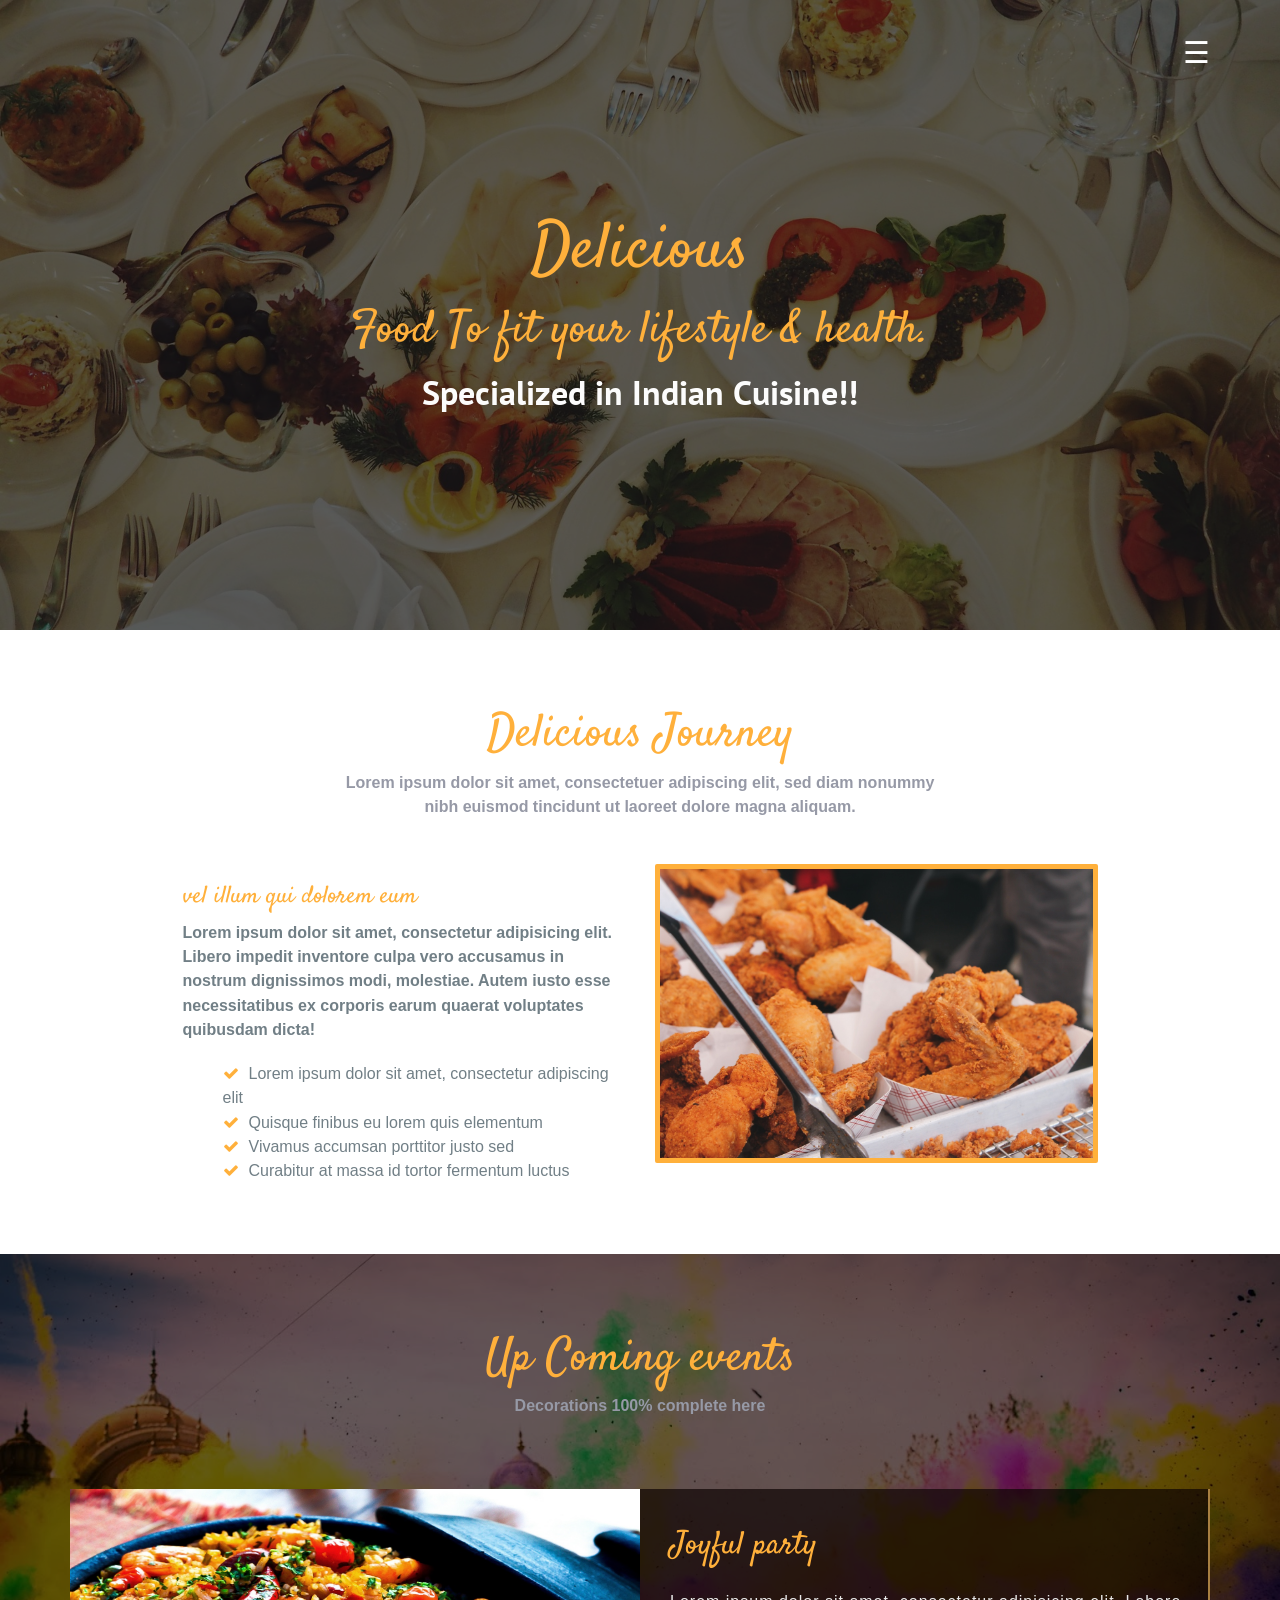
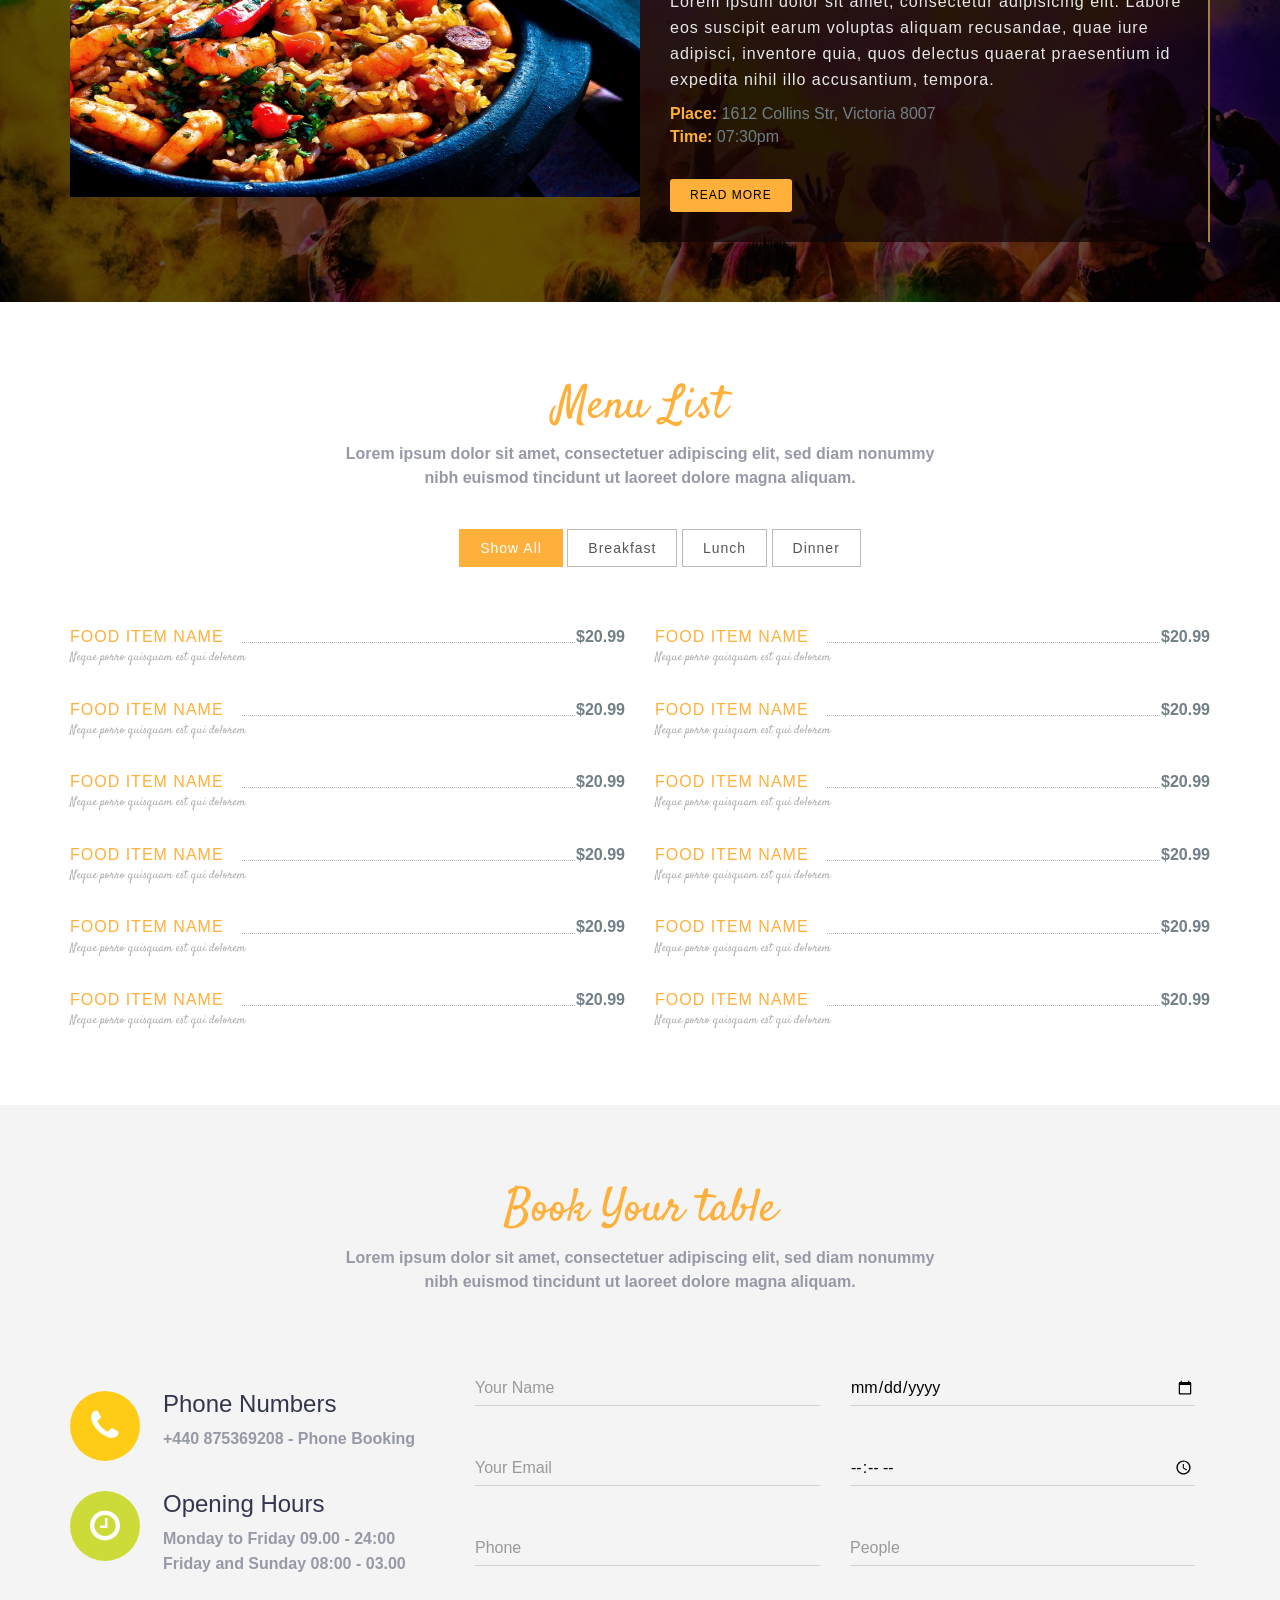
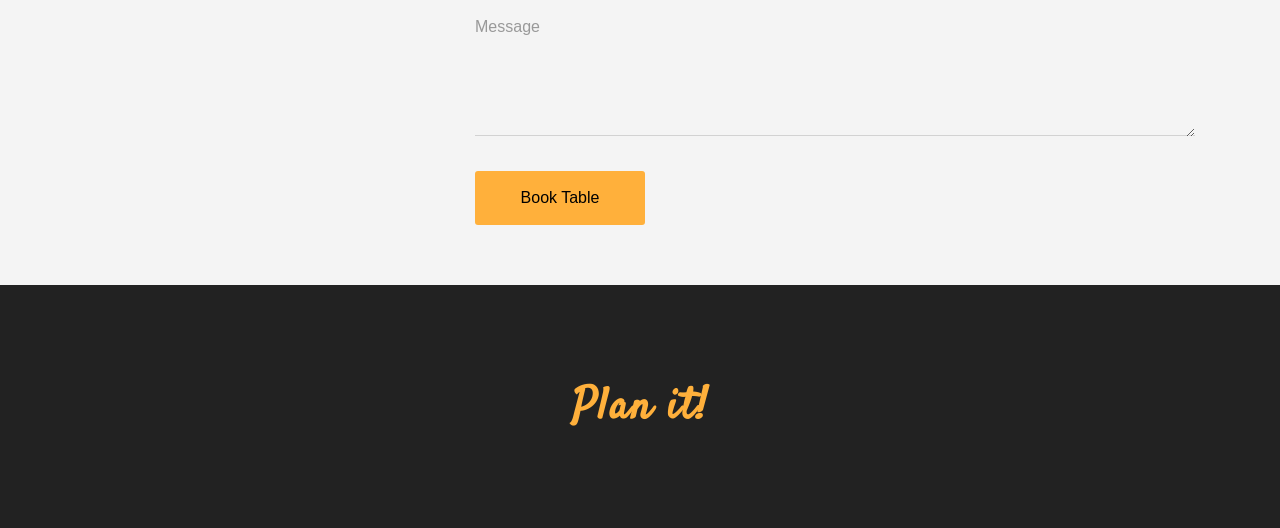
<file: index.html>
<!DOCTYPE html>
<html lang="en">

<head>
  <meta charset="utf-8">
  <meta name="viewport" content="width=device-width, initial-scale=1">
  <title>Delicious</title>
  <meta name="description" content="Free Bootstrap Theme by BootstrapMade.com">
  <meta name="keywords" content="free website templates, free bootstrap themes, free template, free bootstrap, free website template">

  <link rel="stylesheet" type="text/css" href="https://fonts.googleapis.com/css?family=Satisfy|Bree+Serif|Candal|PT+Sans">
  <link rel="stylesheet" type="text/css" href="css/font-awesome.min.css">
  <link rel="stylesheet" type="text/css" href="css/bootstrap.min.css">
  <link rel="stylesheet" type="text/css" href="css/style.css">
  <!-- =======================================================
    Theme Name: Delicious
    Theme URL: https://bootstrapmade.com/delicious-free-restaurant-bootstrap-theme/
    Author: BootstrapMade.com
    Author URL: https://bootstrapmade.com
  ======================================================= -->
</head>

<body>
  <!--banner-->
  <section id="banner">
    <div class="bg-color">
      <header id="header">
        <div class="container">
          <div id="mySidenav" class="sidenav">
            <a href="javascript:void(0)" class="closebtn" onclick="closeNav()">&times;</a>
            <a href="#about">About</a>
            <a href="#event">Event</a>
			<a href="login.html">Login</a>
			<a href="register.html">Register</a>
          </div>
          <!-- Use any element to open the sidenav -->
          <span onclick="openNav()" class="pull-right menu-icon">☰</span>
        </div>
      </header>
      <div class="container">
        <div class="row">
          <div class="inner text-center">
            <h1 class="logo-name">Delicious</h1>
            <h2>Food To fit your lifestyle & health.</h2>
            <p>Specialized in Indian Cuisine!!</p>
          </div>
        </div>
      </div>
    </div>
  </section>
  <!-- / banner -->
  <!--about-->
  <section id="about" class="section-padding">
    <div class="container">
      <div class="row">
        <div class="col-md-12 text-center marb-35">
          <h1 class="header-h">Delicious Journey</h1>
          <p class="header-p">Lorem ipsum dolor sit amet, consectetuer adipiscing elit, sed diam nonummy
            <br>nibh euismod tincidunt ut laoreet dolore magna aliquam. </p>
        </div>
        <div class="col-md-1"></div>
        <div class="col-md-10">
          <div class="col-md-6 col-sm-6">
            <div class="about-info">
              <h2 class="heading">vel illum qui dolorem eum</h2>
              <p>Lorem ipsum dolor sit amet, consectetur adipisicing elit. Libero impedit inventore culpa vero accusamus in nostrum dignissimos modi, molestiae. Autem iusto esse necessitatibus ex corporis earum quaerat voluptates quibusdam dicta!</p>
              <div class="details-list">
                <ul>
                  <li><i class="fa fa-check"></i>Lorem ipsum dolor sit amet, consectetur adipiscing elit</li>
                  <li><i class="fa fa-check"></i>Quisque finibus eu lorem quis elementum</li>
                  <li><i class="fa fa-check"></i>Vivamus accumsan porttitor justo sed </li>
                  <li><i class="fa fa-check"></i>Curabitur at massa id tortor fermentum luctus</li>
                </ul>
              </div>
            </div>
          </div>
          <div class="col-md-6 col-sm-6">
            <img src="img/res01.jpg" alt="" class="img-responsive">
          </div>
        </div>
        <div class="col-md-1"></div>
      </div>
    </div>
  </section>
  <!--/about-->
  <!-- event -->
  <section id="event">
    <div class="bg-color" class="section-padding">
      <div class="container">
        <div class="row">
          <div class="col-xs-12 text-center" style="padding:60px;">
            <h1 class="header-h">Up Coming events</h1>
            <p class="header-p">Decorations 100% complete here</p>
          </div>
          <div class="col-md-12" style="padding-bottom:60px;">
            <div class="item active left">
              <div class="col-md-6 col-sm-6 left-images">
                <img src="img/res02.jpg" class="img-responsive">
              </div>
              <div class="col-md-6 col-sm-6 details-text">
                <div class="content-holder">
                  <h2>Joyful party</h2>
                  <p>Lorem ipsum dolor sit amet, consectetur adipisicing elit. Labore eos suscipit earum voluptas aliquam recusandae, quae iure adipisci, inventore quia, quos delectus quaerat praesentium id expedita nihil illo accusantium, tempora.</p>
                  <address>
                              <strong>Place: </strong>
                              1612 Collins Str, Victoria 8007
                              <br>
                              <strong>Time: </strong>
                              07:30pm
                            </address>
                  <a class="btn btn-imfo btn-read-more" href="events-details.html">Read more</a>
                </div>
              </div>
            </div>
          </div>
        </div>
      </div>
    </div>
  </section>
  <!--/ event -->
  <!-- menu -->
  <section id="menu-list" class="section-padding">
    <div class="container">
      <div class="row">
        <div class="col-md-12 text-center marb-35">
          <h1 class="header-h">Menu List</h1>
          <p class="header-p">Lorem ipsum dolor sit amet, consectetuer adipiscing elit, sed diam nonummy
            <br>nibh euismod tincidunt ut laoreet dolore magna aliquam. </p>
        </div>

        <div class="col-md-12  text-center" id="menu-flters">
          <ul>
            <li><a class="filter active" data-filter=".menu-restaurant">Show All</a></li>
            <li><a class="filter" data-filter=".breakfast">Breakfast</a></li>
            <li><a class="filter" data-filter=".lunch">Lunch</a></li>
            <li><a class="filter" data-filter=".dinner">Dinner</a></li>
          </ul>
        </div>

        <div id="menu-wrapper">

          <div class="breakfast menu-restaurant">
            <span class="clearfix">
              <a class="menu-title" href="#" data-meal-img="assets/img/restaurant/rib.jpg">Food Item Name</a>
              <span style="left: 166px; right: 44px;" class="menu-line"></span>
              <span class="menu-price">$20.99</span>
            </span>
            <span class="menu-subtitle">Neque porro quisquam est qui dolorem</span>
          </div>

          <div class="breakfast menu-restaurant">
            <span class="clearfix">
              <a class="menu-title" href="#" data-meal-img="assets/img/restaurant/rib.jpg">Food Item Name</a>
              <span style="left: 166px; right: 44px;" class="menu-line"></span>
              <span class="menu-price">$20.99</span>
            </span>
            <span class="menu-subtitle">Neque porro quisquam est qui dolorem</span>
          </div>

          <div class="breakfast menu-restaurant">
            <span class="clearfix">
              <a class="menu-title" href="#" data-meal-img="assets/img/restaurant/rib.jpg">Food Item Name</a>
              <span style="left: 166px; right: 44px;" class="menu-line"></span>
              <span class="menu-price">$20.99</span>
            </span>
            <span class="menu-subtitle">Neque porro quisquam est qui dolorem</span>
          </div>

          <div class="breakfast menu-restaurant">
            <span class="clearfix">
              <a class="menu-title" href="#" data-meal-img="assets/img/restaurant/rib.jpg">Food Item Name</a>
              <span style="left: 166px; right: 44px;" class="menu-line"></span>
              <span class="menu-price">$20.99</span>
            </span>
            <span class="menu-subtitle">Neque porro quisquam est qui dolorem</span>
          </div>

          <div class="lunch menu-restaurant">
            <span class="clearfix">
              <a class="menu-title" href="#" data-meal-img="assets/img/restaurant/rib.jpg">Food Item Name</a>
              <span style="left: 166px; right: 44px;" class="menu-line"></span>
              <span class="menu-price">$20.99</span>
            </span>
            <span class="menu-subtitle">Neque porro quisquam est qui dolorem</span>
          </div>

          <div class="lunch menu-restaurant">
            <span class="clearfix">
              <a class="menu-title" href="#" data-meal-img="assets/img/restaurant/rib.jpg">Food Item Name</a>
              <span style="left: 166px; right: 44px;" class="menu-line"></span>
              <span class="menu-price">$20.99</span>
            </span>
            <span class="menu-subtitle">Neque porro quisquam est qui dolorem</span>
          </div>

          <div class="lunch menu-restaurant">
            <span class="clearfix">
              <a class="menu-title" href="#" data-meal-img="assets/img/restaurant/rib.jpg">Food Item Name</a>
              <span style="left: 166px; right: 44px;" class="menu-line"></span>
              <span class="menu-price">$20.99</span>
            </span>
            <span class="menu-subtitle">Neque porro quisquam est qui dolorem</span>
          </div>

          <div class="lunch menu-restaurant">
            <span class="clearfix">
              <a class="menu-title" href="#" data-meal-img="assets/img/restaurant/rib.jpg">Food Item Name</a>
              <span style="left: 166px; right: 44px;" class="menu-line"></span>
              <span class="menu-price">$20.99</span>
            </span>
            <span class="menu-subtitle">Neque porro quisquam est qui dolorem</span>
          </div>

          <div class="lunch menu-restaurant">
            <span class="clearfix">
              <a class="menu-title" href="#" data-meal-img="assets/img/restaurant/rib.jpg">Food Item Name</a>
              <span style="left: 166px; right: 44px;" class="menu-line"></span>
              <span class="menu-price">$20.99</span>
            </span>
            <span class="menu-subtitle">Neque porro quisquam est qui dolorem</span>
          </div>

          <div class="dinner menu-restaurant">
            <span class="clearfix">
              <a class="menu-title" href="#" data-meal-img="assets/img/restaurant/rib.jpg">Food Item Name</a>
              <span style="left: 166px; right: 44px;" class="menu-line"></span>
              <span class="menu-price">$20.99</span>
            </span>
            <span class="menu-subtitle">Neque porro quisquam est qui dolorem</span>
          </div>

          <div class="dinner menu-restaurant">
            <span class="clearfix">
              <a class="menu-title" href="#" data-meal-img="assets/img/restaurant/rib.jpg">Food Item Name</a>
              <span style="left: 166px; right: 44px;" class="menu-line"></span>
              <span class="menu-price">$20.99</span>
            </span>
            <span class="menu-subtitle">Neque porro quisquam est qui dolorem</span>
          </div>

          <div class="dinner menu-restaurant">
            <span class="clearfix">
              <a class="menu-title" href="#" data-meal-img="assets/img/restaurant/rib.jpg">Food Item Name</a>
              <span style="left: 166px; right: 44px;" class="menu-line"></span>
              <span class="menu-price">$20.99</span>
            </span>
            <span class="menu-subtitle">Neque porro quisquam est qui dolorem</span>
          </div>
        </div>

      </div>
    </div>
  </section>
  <!--/ menu -->
  <!-- contact -->
  <section id="contact" class="section-padding">
    <div class="container">
      <div class="row">
        <div class="col-md-12 text-center">
          <h1 class="header-h">Book Your table</h1>
          <p class="header-p">Lorem ipsum dolor sit amet, consectetuer adipiscing elit, sed diam nonummy
            <br>nibh euismod tincidunt ut laoreet dolore magna aliquam. </p>
        </div>
      </div>
      <div class="row msg-row">
        <div class="col-md-4 col-sm-4 mr-15">
          <div class="media-2">
            <div class="media-left">
              <div class="contact-phone bg-1 text-center"><span class="phone-in-talk fa fa-phone"></span></div>
            </div>
            <div class="media-body">
              <h4 class="dark-blue regular">Phone Numbers</h4>
              <p class="light-blue regular alt-p">+440 875369208 - <span class="contacts-sp">Phone Booking</span></p>
            </div>
          </div>
          <div class="media-2">
            <div class="media-left">
              <div class="contact-email bg-14 text-center"><span class="hour-icon fa fa-clock-o"></span></div>
            </div>
            <div class="media-body">
              <h4 class="dark-blue regular">Opening Hours</h4>
              <p class="light-blue regular alt-p"> Monday to Friday 09.00 - 24:00</p>
              <p class="light-blue regular alt-p">
                Friday and Sunday 08:00 - 03.00
              </p>
            </div>
          </div>
        </div>
        <div class="col-md-8 col-sm-8">
          <form action="" method="post" role="form" class="contactForm">
            <div id="sendmessage">Your booking request has been sent. Thank you!</div>
            <div id="errormessage"></div>
            <div class="col-md-6 col-sm-6 contact-form pad-form">
              <div class="form-group label-floating is-empty">
                <input type="text" name="name" class="form-control" id="name" placeholder="Your Name" data-rule="minlen:4" data-msg="Please enter at least 4 chars" />
                <div class="validation"></div>
              </div>

            </div>
            <div class="col-md-6 col-sm-6 contact-form">
              <div class="form-group">
                <input type="date" class="form-control label-floating is-empty" name="date" id="date" placeholder="Date" data-rule="required" data-msg="This field is required" />
                <div class="validation"></div>
              </div>
            </div>
            <div class="col-md-6 col-sm-6 contact-form pad-form">
              <div class="form-group">
                <input type="email" class="form-control label-floating is-empty" name="email" id="email" placeholder="Your Email" data-rule="email" data-msg="Please enter a valid email" />
                <div class="validation"></div>
              </div>
            </div>
            <div class="col-md-6 col-sm-6 contact-form">
              <div class="form-group">
                <input type="time" class="form-control label-floating is-empty" name="time" id="time" placeholder="Time" data-rule="required" data-msg="This field is required" />
                <div class="validation"></div>
              </div>
            </div>
            <div class="col-md-6 col-sm-6 contact-form">
              <div class="form-group">
                <input type="text" class="form-control label-floating is-empty" name="phone" id="phone" placeholder="Phone" data-rule="required" data-msg="This field is required" />
                <div class="validation"></div>
              </div>
            </div>
            <div class="col-md-6 col-sm-6 contact-form">
              <div class="form-group">
                <input type="text" class="form-control label-floating is-empty" name="people" id="people" placeholder="People" data-rule="required" data-msg="This field is required" />
                <div class="validation"></div>
              </div>
            </div>
            <div class="col-md-12 contact-form">
              <div class="form-group label-floating is-empty">
                <textarea class="form-control" name="message" rows="5" rows="3" data-rule="required" data-msg="Please write something for us" placeholder="Message"></textarea>
                <div class="validation"></div>
              </div>

            </div>
            <div class="col-md-12 btnpad">
              <div class="contacts-btn-pad">
                <button class="contacts-btn">Book Table</button>
              </div>
            </div>
          </form>
        </div>
      </div>
    </div>
  </section>
  <!-- / contact -->
  <!-- footer -->
  <footer class="footer text-center">
    <div class="footer-top">
      <div class="row">
        <div class="col-md-offset-3 col-md-6 text-center">
          <div class="widget">
            <h4 class="widget-title">Plan it!</h4>
          </div>
        </div>
      </div>
    </div>
  </footer>
  <!-- / footer -->

  <script src="js/jquery.min.js"></script>
  <script src="js/jquery.easing.min.js"></script>
  <script src="js/bootstrap.min.js"></script>
  <script src="js/custom.js"></script>
  <script src="contactform/contactform.js"></script>

</body>

</html>
</file>
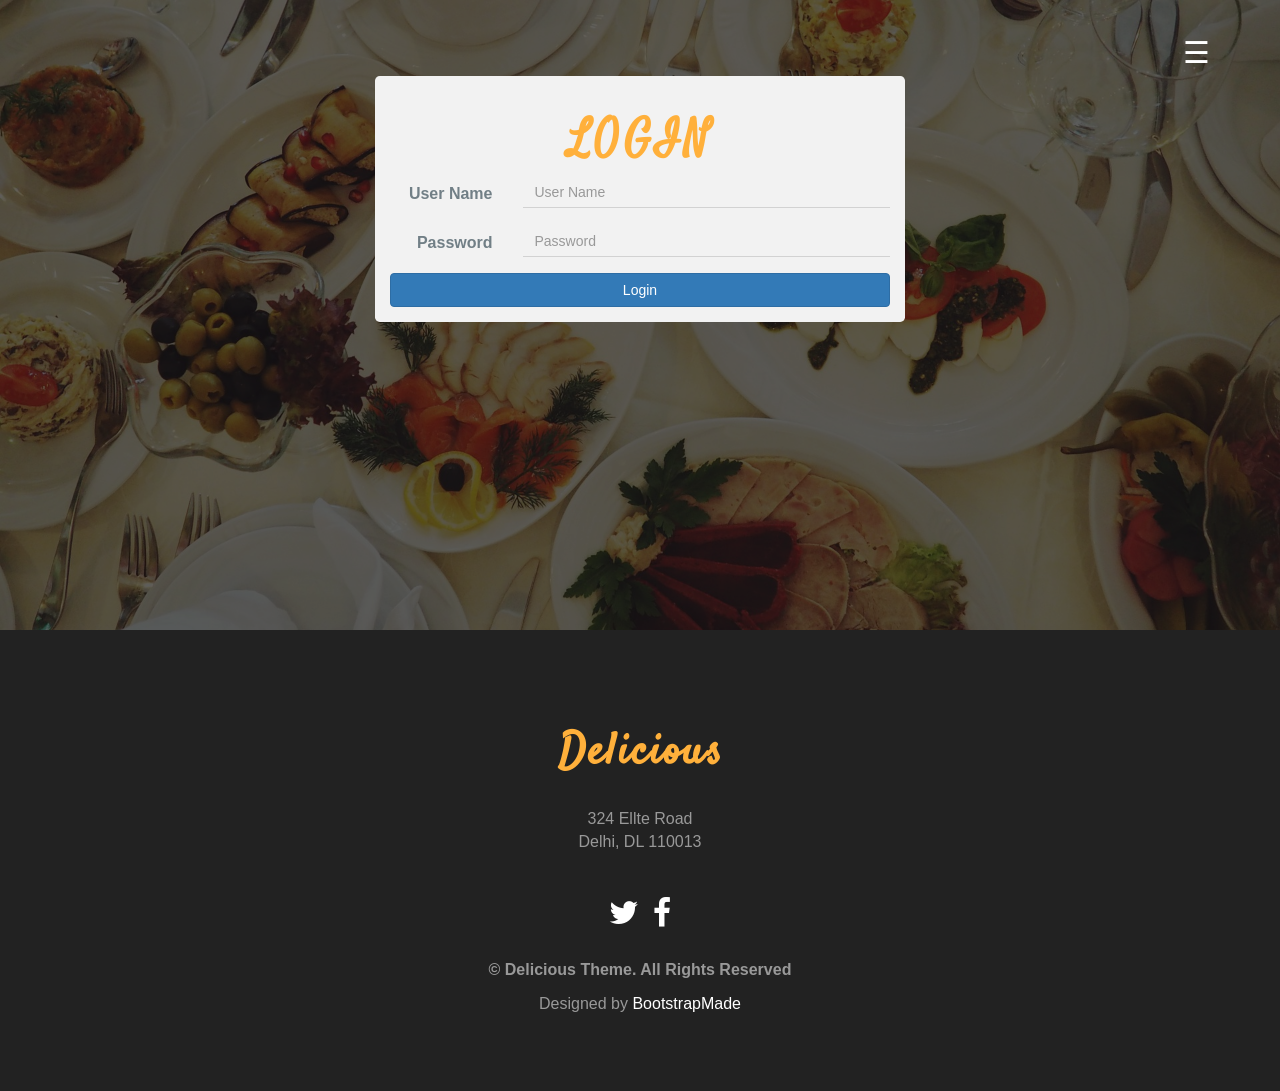
<file: login.html>
<!DOCTYPE html>
<html lang="en">

<head>
  <meta charset="utf-8">
  <meta name="viewport" content="width=device-width, initial-scale=1">
  <title>Delicious</title>
  <meta name="description" content="Free Bootstrap Theme by BootstrapMade.com">
  <meta name="keywords" content="free website templates, free bootstrap themes, free template, free bootstrap, free website template">

  <link rel="stylesheet" type="text/css" href="https://fonts.googleapis.com/css?family=Satisfy|Bree+Serif|Candal|PT+Sans">
  <link rel="stylesheet" type="text/css" href="css/font-awesome.min.css">
  <link rel="stylesheet" type="text/css" href="css/bootstrap.min.css">
  <link rel="stylesheet" type="text/css" href="css/style.css">
	
<style>
	*[role="form"] {
    max-width: 530px;
    padding: 15px;
    margin: 0 auto;
    border-radius: 0.3em;
    background-color: #f2f2f2;
}

*[role="form"] h2 { 
    font-family: 'Open Sans' , sans-serif;
    font-size: 40px;
    font-weight: 600;
    color: #000000;
    margin-top: 5%;
    text-align: center;
    text-transform: uppercase;
    letter-spacing: 4px;
}

</style>

</head>

<body>
  <!--banner-->
  <section id="banner">
    <div class="bg-color">
      <header id="header">
        <div class="container">
          <div id="mySidenav" class="sidenav">
            <a href="javascript:void(0)" class="closebtn" onclick="closeNav()">&times;</a>
			<a href="index.html">Home</a>
			<a href="register.html">Register</a>
            <a href="#about">About</a>
            <a href="#event">Event</a>		
          </div>
          <!-- Use any element to open the sidenav -->
          <span onclick="openNav()" class="pull-right menu-icon">☰</span>
        </div>
      </header>
      <div class="container">
        <div class="row">
          <div class="inner text-center">
		  
			  <div class="container">
            <form class="form-horizontal" role="form">
                <h2 font-family="verdana">Login</h2>

                <div class="form-group">
                    <label for="userName" class="col-sm-3 control-label">User Name</label>
                    <div class="col-sm-9">
                        <input type="text" id="userName" placeholder="User Name" class="form-control" autofocus>
                    </div>
                </div>

                <div class="form-group">
                    <label for="password" class="col-sm-3 control-label">Password</label>
                    <div class="col-sm-9">
                        <input type="password" id="password" placeholder="Password" class="form-control">
                    </div>
                </div>

                <button type="submit" class="btn btn-primary btn-block">Login</button>
            </form> <!-- /form -->
        </div> <!-- ./container -->
          </div>
        </div>
      </div>
    </div>
  </section>
  <!-- / banner -->

  <!-- footer -->
  <footer class="footer text-center">
    <div class="footer-top">
      <div class="row">
        <div class="col-md-offset-3 col-md-6 text-center">
          <div class="widget">
            <h4 class="widget-title">Delicious</h4>
            <address>324 Ellte Road<br>Delhi, DL 110013</address>
            <div class="social-list">
              <a href="#"><i class="fa fa-twitter" aria-hidden="true"></i></a>
              <a href="#"><i class="fa fa-facebook" aria-hidden="true"></i></a>
            </div>
            <p class="copyright clear-float">
              © Delicious Theme. All Rights Reserved
              <div class="credits">
                <!--
                  All the links in the footer should remain intact.
                  You can delete the links only if you purchased the pro version.
                  Licensing information: https://bootstrapmade.com/license/
                  Purchase the pro version with working PHP/AJAX contact form: https://bootstrapmade.com/buy/?theme=Delicious
                -->
                Designed by <a href="https://bootstrapmade.com/">BootstrapMade</a>
              </div>
            </p>
          </div>
        </div>
      </div>
    </div>
  </footer>
  <!-- / footer -->

  <script src="js/jquery.min.js"></script>
  <script src="js/jquery.easing.min.js"></script>
  <script src="js/bootstrap.min.js"></script>
  <script src="js/custom.js"></script>
  <script src="contactform/contactform.js"></script>

</body>

</html>
</file>
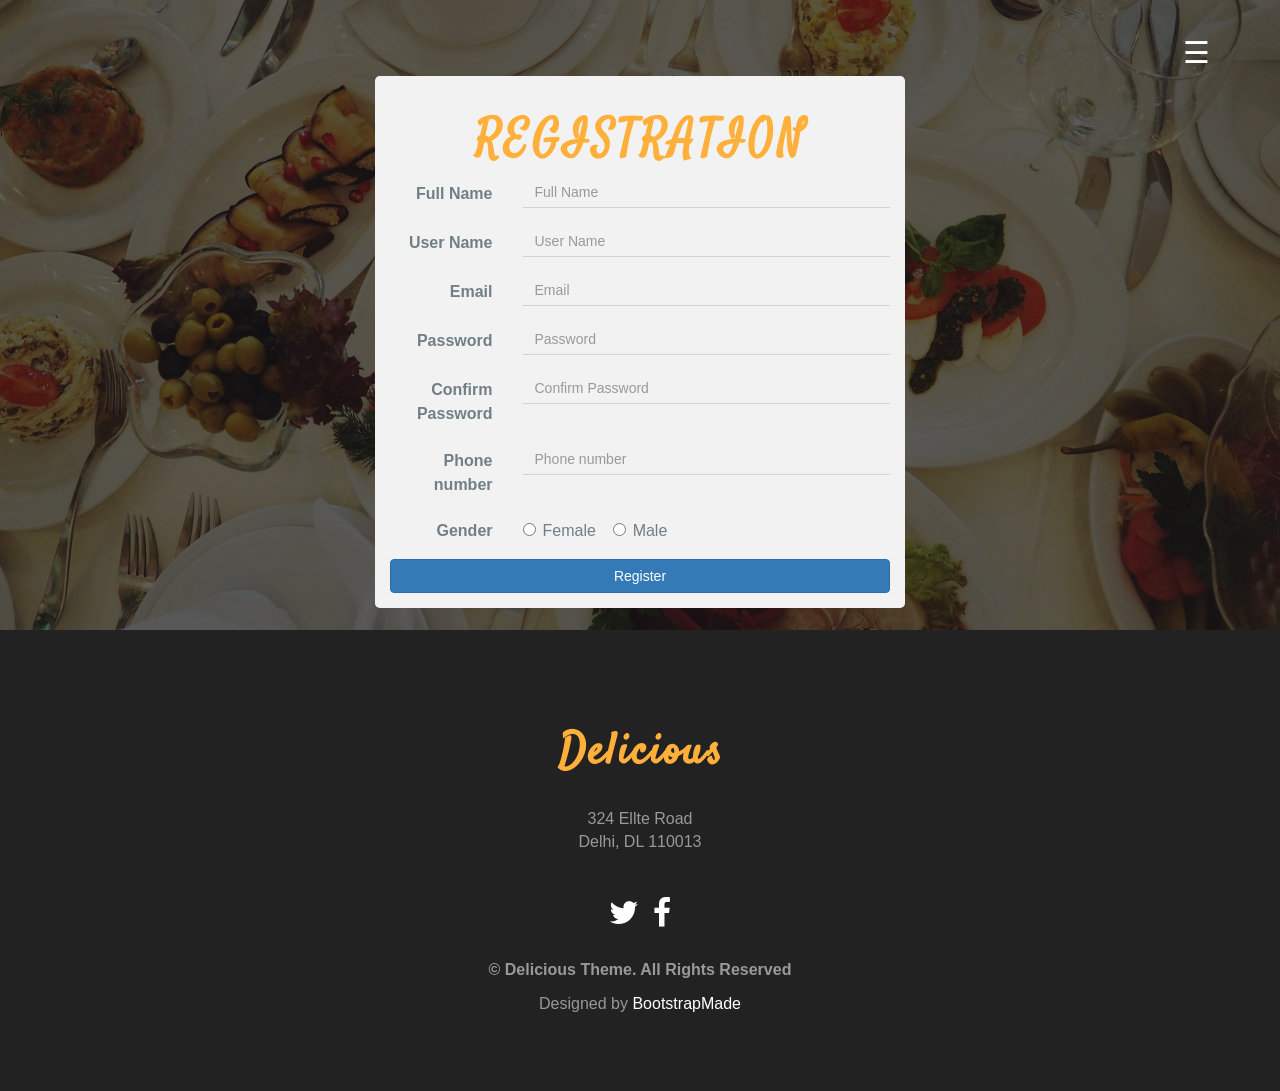
<file: register.html>
<!DOCTYPE html>
<html lang="en">

<head>
  <meta charset="utf-8">
  <meta name="viewport" content="width=device-width, initial-scale=1">
  <title>Delicious</title>
  <meta name="description" content="Free Bootstrap Theme by BootstrapMade.com">
  <meta name="keywords" content="free website templates, free bootstrap themes, free template, free bootstrap, free website template">

  <link rel="stylesheet" type="text/css" href="https://fonts.googleapis.com/css?family=Satisfy|Bree+Serif|Candal|PT+Sans">
  <link rel="stylesheet" type="text/css" href="css/font-awesome.min.css">
  <link rel="stylesheet" type="text/css" href="css/bootstrap.min.css">
  <link rel="stylesheet" type="text/css" href="css/style.css">
	
<style>
	*[role="form"] {
    max-width: 530px;
    padding: 15px;
    margin: 0 auto;
    border-radius: 0.3em;
    background-color: #f2f2f2;
}

*[role="form"] h2 { 
    font-family: 'Open Sans' , sans-serif;
    font-size: 40px;
    font-weight: 600;
    color: #000000;
    margin-top: 5%;
    text-align: center;
    text-transform: uppercase;
    letter-spacing: 4px;
}

</style>

</head>

<body>
  <!--banner-->
  <section id="banner">
    <div class="bg-color">
      <header id="header">
        <div class="container">
          <div id="mySidenav" class="sidenav">
            <a href="javascript:void(0)" class="closebtn" onclick="closeNav()">&times;</a>
			<a href="index.html">Home</a>
			<a href="login.html">Login</a>
            <a href="#about">About</a>
            <a href="#event">Event</a>
          </div>
          <!-- Use any element to open the sidenav -->
          <span onclick="openNav()" class="pull-right menu-icon">☰</span>
        </div>
      </header>
      <div class="container">
        <div class="row">
          <div class="inner text-center">
<!--            <h2 class="logo-name">Create your Profile</h2>-->
<!--            <h2>Food To fit your lifestyle & health.</h2>-->
<!--            <p>Specialized in Indian Cuisine!!</p>-->
			  
			  <div class="container">
            <form class="form-horizontal" role="form">
                <h2 font-family="verdana">Registration</h2>
                <div class="form-group">
                    <label for="fullName" class="col-sm-3 control-label">Full Name</label>
                    <div class="col-sm-9">
                        <input type="text" id="Full Name" placeholder="Full Name" class="form-control" autofocus>
                    </div>
                </div>
                <div class="form-group">
                    <label for="userName" class="col-sm-3 control-label">User Name</label>
                    <div class="col-sm-9">
                        <input type="text" id="userName" placeholder="User Name" class="form-control" autofocus>
                    </div>
                </div>
                <div class="form-group">
                    <label for="email" class="col-sm-3 control-label">Email </label>
                    <div class="col-sm-9">
                        <input type="email" id="email" placeholder="Email" class="form-control" name= "email">
                    </div>
                </div>
                <div class="form-group">
                    <label for="password" class="col-sm-3 control-label">Password</label>
                    <div class="col-sm-9">
                        <input type="password" id="password" placeholder="Password" class="form-control">
                    </div>
                </div>
                <div class="form-group">
                    <label for="confirmPassword" class="col-sm-3 control-label">Confirm Password</label>
                    <div class="col-sm-9">
                        <input type="confirmPassword" id="confirmPassword" placeholder="Confirm Password" class="form-control">
                    </div>
                </div>
<!--
                <div class="form-group">
                    <label for="birthDate" class="col-sm-3 control-label">Date of Birth*</label>
                    <div class="col-sm-9">
                        <input type="date" id="birthDate" class="form-control">
                    </div>
                </div>
-->
                <div class="form-group">
                    <label for="phoneNumber" class="col-sm-3 control-label">Phone number </label>
                    <div class="col-sm-9">
                        <input type="phoneNumber" id="phoneNumber" placeholder="Phone number" class="form-control">
<!--                        <span class="help-block">Your phone number won't be disclosed anywhere </span>-->
                    </div>
                </div>
                <div class="form-group">
                    <label class="control-label col-sm-3">Gender</label>
                    <div class="col-sm-6">
                        <div class="row">
                            <div class="col-sm-4">
                                <label class="radio-inline">
                                    <input type="radio" id="femaleRadio" value="Female">Female
                                </label>
                            </div>
                            <div class="col-sm-4">
                                <label class="radio-inline">
                                    <input type="radio" id="maleRadio" value="Male">Male
                                </label>
                            </div>
                        </div>
                    </div>
                </div> <!-- /.form-group -->
<!--
                <div class="form-group">
                    <div class="col-sm-9 col-sm-offset-3">
                        <span class="help-block">*Required fields</span>
                    </div>
                </div>
-->
                <button type="submit" class="btn btn-primary btn-block">Register</button>
            </form> <!-- /form -->
        </div> <!-- ./container -->
          </div>
        </div>
      </div>
    </div>
  </section>
  <!-- / banner -->

  <!-- footer -->
  <footer class="footer text-center">
    <div class="footer-top">
      <div class="row">
        <div class="col-md-offset-3 col-md-6 text-center">
          <div class="widget">
            <h4 class="widget-title">Delicious</h4>
            <address>324 Ellte Road<br>Delhi, DL 110013</address>
            <div class="social-list">
              <a href="#"><i class="fa fa-twitter" aria-hidden="true"></i></a>
              <a href="#"><i class="fa fa-facebook" aria-hidden="true"></i></a>
            </div>
            <p class="copyright clear-float">
              © Delicious Theme. All Rights Reserved
              <div class="credits">
                <!--
                  All the links in the footer should remain intact.
                  You can delete the links only if you purchased the pro version.
                  Licensing information: https://bootstrapmade.com/license/
                  Purchase the pro version with working PHP/AJAX contact form: https://bootstrapmade.com/buy/?theme=Delicious
                -->
                Designed by <a href="https://bootstrapmade.com/">BootstrapMade</a>
              </div>
            </p>
          </div>
        </div>
      </div>
    </div>
  </footer>
  <!-- / footer -->

  <script src="js/jquery.min.js"></script>
  <script src="js/jquery.easing.min.js"></script>
  <script src="js/bootstrap.min.js"></script>
  <script src="js/custom.js"></script>
  <script src="contactform/contactform.js"></script>

</body>

</html>
</file>
<file: css/style.css>
/*
    Theme Name: Delicious
    Theme URL: https://bootstrapmade.com/delicious-free-restaurant-bootstrap-theme/
    Author: BootstrapMade.com
    Author URL: https://bootstrapmade.com
*/

body {
  font-size: 15px;
  line-height: 1.52;
  color: #717f86;
  font-size: 16px;
  font-family: 'Open Sans', sans-serif;
  font-weight: 400;
  overflow-x: hidden;
}
ol,
ul {
  list-style: none;
}
blockquote,
q {
  quotes: none;
}
blockquote:before,
blockquote:after,
q:before,
q:after {
  content: '';
  content: none;
}
table {
  border-collapse: collapse;
  border-spacing: 0;
}
#banner {
  background: url(../img/banner-bg.jpg) no-repeat center top;
  background-size: cover;
  min-height: 630px;
}
#banner2 {
  background: url(../img/banner-bg.jpg) no-repeat center top;
  background-size: cover;
  min-height: 130px;
}
#banner3 {
  background: url(../img/banner-bg.jpg) no-repeat center top;
  background-size: cover;
  min-height: 630px;
}
.bg-color {
  background-color: RGBA(0, 0, 0, 0.61);
  min-height: 630px;
}
.bg-color2 {
  background-color: RGBA(0, 0, 0, 0.61);
  min-height: 130px;
}

#banner h2 {
  font-family: 'Satisfy', sans-serif;
  font-size: 45px;
  color: #ffb03b;
}
#banner p {
  font-family: 'PT Sans', sans-serif;
  color: #fcfcfc;
  font-size: 34px;
}
#banner3 h2 {
  font-family: 'Satisfy', sans-serif;
  font-size: 45px;
  color: #ffb03b;
}
#banner3 p {
  font-family: 'PT Sans', sans-serif;
  color: #fcfcfc;
  font-size: 34px;
}
.section-padding {
  padding: 60px 0px;
}
.logo-name {
  font-family: 'Satisfy', sans-serif;
  font-size: 65px;
  margin-top: 140px;
  color: #ffb03b;
}
.logo-name3 {
  font-family: 'Satisfy', sans-serif;
  font-size: 40px;
  color: #ffb03b;
}
.logo-name2 {
  font-family: 'Satisfy', sans-serif;
  font-size: 65px;
  /*margin-top: 140px;*/
  color: #ffb03b;
}
.sidenav {
  height: 100%;
  width: 0;
  position: fixed;
  z-index: 1;
  top: 0;
  right: 0;
  background-color: #111;
  overflow-x: hidden;
  padding-top: 60px;
  transition: 0.5s;
}
.sidenav a {
  padding: 8px 8px 8px 32px;
  text-decoration: none;
  font-size: 25px;
  color: #818181;
  display: block;
  transition: 0.3s;
}
.sidenav a:hover,
.offcanvas a:focus {
  color: #f1f1f1;
}
.closebtn {
  position: absolute;
  top: 0;
  right: 25px;
  font-size: 36px !important;
  margin-left: 50px;
}
#main {
  transition: margin-left 0.5s;
  padding: 20px;
}
.menu-icon {
  color: #fff;
  font-size: 30px;
  margin-top: 30px;
  cursor: pointer;
}

.header-h {
  color: #ffb03b;
  font-size: 46px;
  font-family: 'Satisfy', sans-serif;
  font-weight: 300;
}
.header-p {
  color: #9699a6;
  font-size: 16px;
}
.msg-row {
  margin-top: 56px;
}
.media-body,
.media-left,
.media-right {
  display: table-cell;
  vertical-align: top;
}
.bg-13 {
  background-color: #f04e4e;
  width: 70px;
  height: 70px;
  border-radius: 50%;
}
.contact-icon {
  color: #fff;
  position: absolute;
  left: 34px;
  font-size: 32px;
  margin-top: 18px;
}
.bg-1 {
  background-color: #fecc17;
  width: 70px;
  height: 70px;
  border-radius: 50%;
}
.bg-14 {
  background-color: #ccdb38;
  width: 70px;
  height: 70px;
  border-radius: 50%;
}
.dark-blue {
  color: #31364c;
  font-size: 24px;
  margin-top: 0;
}
.light-blue {
  color: #9699a6;
  font-size: 16px;
  margin-bottom: 1px;
}
.media-body {
  margin-left: 10px;
  padding-left: 13px;
}
.media-2 {
  margin-top: 30px;
}
.newinput .form-group {
  margin: 8px 0 9px !important;
  padding-bottom: 10px;
}
.contact-form .form-control {
  color: #000 !important;
  font-size: 16px;
  font-weight: normal;
  height: 38px;
  line-height: 1.42857;
  padding: 7px 0;
}
.form-control,
.form-group .form-control {
  border: 0;
  background-image: -webkit-gradient(
      linear,
      left top,
      left bottom,
      from(#009688),
      to(#009688)
    ),
    -webkit-gradient(linear, left top, left bottom, from(#d2d2d2), to(#d2d2d2));
  background-image: -webkit-linear-gradient(#009688, #009688),
    -webkit-linear-gradient(#d2d2d2, #d2d2d2);
  background-image: -o-linear-gradient(#009688, #009688),
    -o-linear-gradient(#d2d2d2, #d2d2d2);
  background-image: linear-gradient(#009688, #009688),
    linear-gradient(#d2d2d2, #d2d2d2);
  -webkit-background-size: 0 2px, 100% 1px;
  background-size: 0 2px, 100% 1px;
  background-repeat: no-repeat;
  background-position: center bottom, center -webkit-calc(100% - 1px);
  background-position: center bottom, center calc(100% - 1px);
  background-color: rgba(0, 0, 0, 0);
  -webkit-transition: background 0s ease-out;
  -o-transition: background 0s ease-out;
  transition: background 0s ease-out;
  float: none;
  -webkit-box-shadow: none;
  box-shadow: none;
  border-radius: 0;
}
.contact-form {
  margin: 8px 0 9px !important;
  padding-bottom: 10px;
}
.contact-form textarea.form-control {
  color: #000 !important;
  height: auto;
}
.contacts-btn {
  background-color: #ffb03b !important;
  color: #ffffff !important;
  width: 170px;
  height: 54px;
  border-radius: 3px;
  font-size: 16px;
  font-family: 'Roboto', sans-serif;
  font-weight: normal;
  text-transform: capitalize;
  border: 0px;
  color: #000 !important;
}

.validation {
  color: red;
  display: none;
  margin: 0 0 20px;
  font-weight: 400;
  font-size: 13px;
}

#sendmessage {
  color: green;
  border: 1px solid green;
  display: none;
  text-align: center;
  padding: 15px;
  font-weight: 600;
  margin-bottom: 15px;
}

#errormessage {
  color: red;
  display: none;
  border: 1px solid red;
  text-align: center;
  padding: 15px;
  font-weight: 600;
  margin-bottom: 15px;
}

#sendmessage.show,
#errormessage.show,
.show {
  display: block;
}

.phone-in-talk,
.hour-icon {
  font-size: 35px;
  line-height: 70px;
  color: rgb(255, 255, 255);
}

.heading {
  font-family: 'Satisfy', sans-serif;
  color: #ffb03b;
  font-size: 24px;
}
.marb-35 {
  margin-bottom: 35px;
}
.details-list {
  margin-top: 20px;
}
.details-list ul li i {
  margin-right: 10px;
  color: #ffb03b;
}
#about img {
  border: 5px solid rgb(255, 176, 59);
  border-radius: 2px;
}
#event {
  background: url('../img/holi1.jpg') no-repeat;
  background-size: cover;
}
.left-images img {
  height: 308px;
  width: 100%;
}
.left-images {
  padding: 0px;
}
.details-text {
  border-right: 2px solid #841b2d;
}
.details-text {
  background-color: rgba(14, 4, 4, 0.7);
  border-right: 2px solid #a87f41;
  padding: 20px 20px 30px 30px;
  overflow: auto;
}
.content-holder h2 {
  color: #ffb03b;
  font-size: 32px;
  padding-bottom: 15px;
  font-family: 'Satisfy', sans-serif;
}
.content-holder address strong {
  color: #ffb03b;
  padding: 10px 0px;
}
.details-text p {
  color: #e8e8e8;
  line-height: 26px;
  letter-spacing: 1px;
  font-weight: 300;
}
.btn-read-more {
  background: #ffb03b;
  padding: 7px 19px;
  font-family: 'Roboto', sans-serif;
  font-size: 12px;
  line-height: 17px;
  font-weight: 400;
  letter-spacing: 1px;
  border-radius: 3px;
  color: #000;
  text-transform: uppercase;
  margin-top: 10px;
}
.btn-read-more:hover {
  color: #000;
}
#Container .mix {
  display: none;
}
.menu-restaurant {
  width: 50%;
  float: left;
  padding: 15px;
  position: relative;
}
.menu-restaurant .menu-title {
  float: left;
  font-family: Montserrat, arial;
  text-transform: uppercase;
  letter-spacing: 1px;
  color: #ffb03b;
}
.menu-restaurant .menu-line {
  position: absolute;
  bottom: 6px;
  border-bottom: 1px dotted rgba(0, 0, 0, 0.3);
  margin-left: 0.6rem;
  margin-right: 0.6rem;
}
.menu-restaurant .menu-price {
  font-weight: 600;
  position: absolute;
  right: 0;
  top: 0;
}
.menu-restaurant .menu-subtitle {
  display: block;
  float: left;
  color: #b1b1b1;
  font-family: Satisfy, 'Open Sans', arial;
  font-size: 1.2rem;
}
.menu-restaurant span.clearfix {
  position: relative;
  display: block;
}

#menu-flters ul li a.active,
#menu-flters ul li a:hover {
  background: #ffb03b;
  color: #fff;
  border: 1px solid #ffb03b;
}
#menu-flters ul li {
  display: inline-block;
  color: #fff;
  text-transform: capitalize;
  letter-spacing: 1px;
  margin-bottom: 40px;
}
#menu-flters ul li a {
  padding: 10px 20px;
  font-size: 14px;
  color: #565656;
  border-radius: 0px;
  border: 1px solid #bbbbbb;
  text-decoration: none;
  cursor: pointer;
}

.footer {
  width: 100%;
  background-color: #222;
  position: relative;
  z-index: 1;
}
.footer a {
  color: #fff;
}

.footer .footer-top {
  padding-top: 9rem;
  padding-bottom: 5rem;
}
.footer .widget-title,
.footer .widget-title a {
  font-size: 1.4rem;
  font-weight: 700;
  letter-spacing: 0.2rem;
  color: #999;
}
.footer .widget-title {
  padding-bottom: 20px;
  font-family: 'Satisfy', sans-serif;
  font-size: 44px;
  color: #ffb03b;
}
.footer .widget,
.footer address {
  color: #999;
  text-transform: none;
  font-style: normal;
  padding-bottom: 15px;
}
.footer .navigation,
.footer .social-list {
  float: none;
  margin-bottom: 20px;
}
.list-horizontal li {
  display: inline-block;
}
#contact {
  background-color: rgba(221, 221, 221, 0.33);
}

.createevent {
  margin-left: 20%;
}
.footer .social-list a {
  font-size: 32px;
  font-weight: normal;
  color: #fff;
  text-transform: uppercase;
  margin: 0 5px;
}
@media (min-width: 768px) and (max-width: 980px) {
  .content-holder h2 {
    font-size: 23px;
  }
  .details-text p {
    line-height: 16.6px;
  }
}
@media (min-width: 451px) and (max-width: 767px) {
  .details-text {
    border: 0px;
    border-bottom: 2px solid #a87f41;
  }
}
@media (min-width: 20px) and (max-width: 450px) {
  .menu-restaurant {
    width: 100%;
  }
  .details-text {
    border: 0px;
    border-bottom: 2px solid #a87f41;
  }
  .header-h {
    font-size: 35px;
  }
  .header-p,
  body {
    font-size: 14px;
  }
  .about-info,
  .mr-15 {
    margin-bottom: 15px;
  }
  #banner h2 {
    font-size: 25px;
  }
  #banner p {
    font-size: 25px;
  }
  #banner3 h2 {
    font-size: 25px;
  }
  #banner3 p {
    font-size: 25px;
  }
  .sidenav {
    padding-top: 15px;
  }
  .sidenav a {
    font-size: 18px;
  }
}
input.hidden {
  position: absolute;
  left: -9999px;
}

#profile-image1 {
  cursor: pointer;

  width: 100px;
  height: 100px;
  border: 2px solid #03b1ce;
}
.tital {
  font-size: 16px;
  font-weight: 500;
}
.bot-border {
  border-bottom: 1px #f8f8f8 solid;
  margin: 5px 0 5px 0;
}

.list-group {
  max-height: 300px;
  margin-bottom: 10px;
  overflow: scroll;
  -webkit-overflow-scrolling: touch;
}
.task {
  display: inline-block;
  border: 1px solid #b6b6b6;
  padding: 20px;
  width: 100%;
}
.tasks {
  width: 80%;
}
.task-status {
  text-align: right;
  float: right;
}
.taskdata .tasktitle {
  font-size: 20px !important;
}
.tasktitle {
  width: auto;
}

.taskaccord {
  margin-left: 1%;
}
.modal-notify .modal-header {
  border-radius: 3px 3px 0 0;
}
.modal-notify .modal-content {
  border-radius: 3px;
}
.output {
  font: 1rem 'Fira Sans', sans-serif;
}

p,
dt {
  font-weight: bold;
}

dl,
dd {
  margin-left: 2.3%;
  font-size: 1.2rem;
}

dd {
  margin-left: 2.3%;
  margin-bottom: 1em;
}
.tabcontent {
  display: none;
  padding: 6px 12px;
  /* border: 1px solid #ccc; */
  border-top: none;
}
titleControl {
  /*
	display: block;
    width: 50%;
    text-align: center;
    height: 34px;
    padding: 6px 12px;
    font-size: 14px;
    line-height: 1.42857143;
    color: #555;
    background-color: #fff;
    background-image: none;
    border: 1px solid #ccc;
    border-radius: 4px;
	box-shadow: inset 0 1px 1px rgba(0,0,0,.075);
	transition: border-color ease-in-out .15s,box-shadow ease-in-out .15s;
*/
  display: block;
  width: 50%;
  text-align: center;
  height: 34px;
  padding: 6px 12px;
  font-size: 14px;
  line-height: 1.42857143;
  color: #555;
  background-color: #fff;
  background-image: none;
  border: 1px solid #ccc;
  border-radius: 4px;
  -webkit-box-shadow: inset 0 1px 1px rgba(0, 0, 0, 0.075);
  box-shadow: inset 0 1px 1px rgba(0, 0, 0, 0.075);
  -webkit-transition: border-color ease-in-out 0.15s,
    -webkit-box-shadow ease-in-out 0.15s;
  -o-transition: border-color ease-in-out 0.15s, box-shadow ease-in-out 0.15s;
  transition: border-color ease-in-out 0.15s, box-shadow ease-in-out 0.15s;
}
</file>
